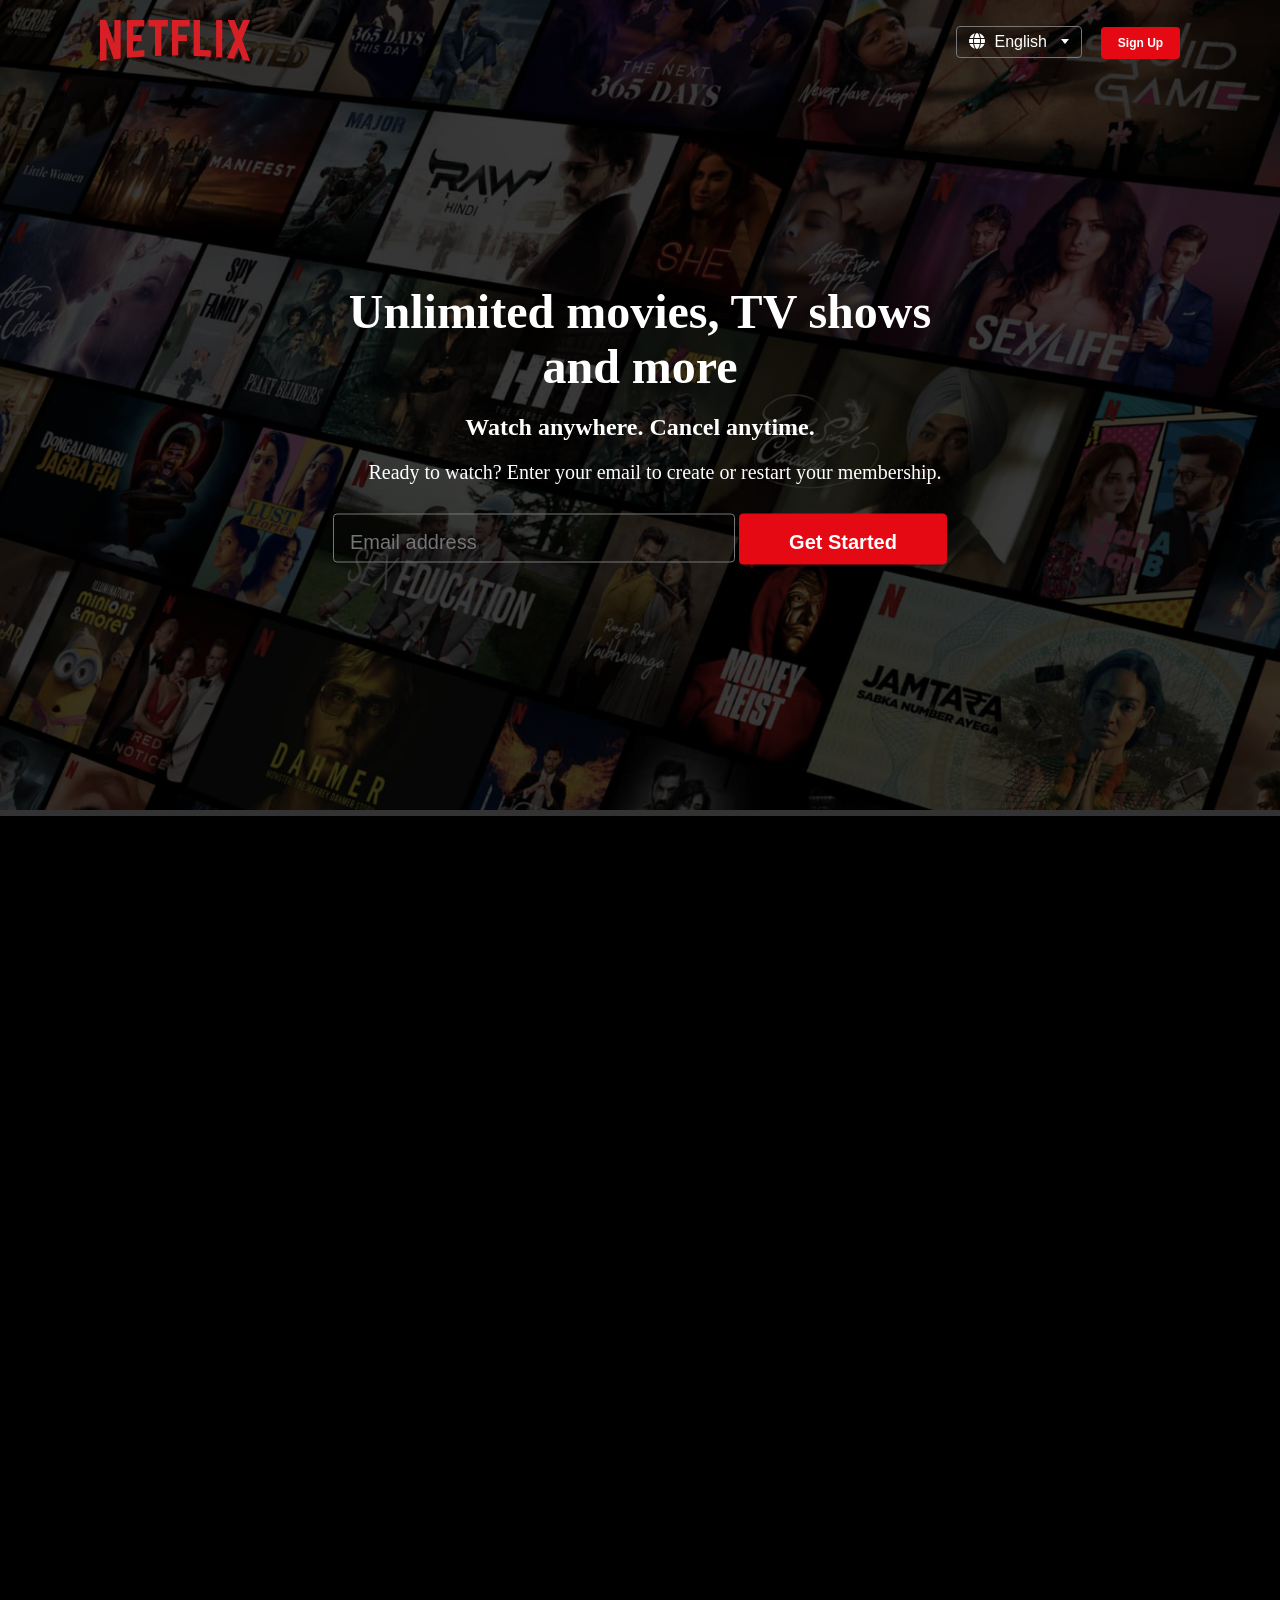
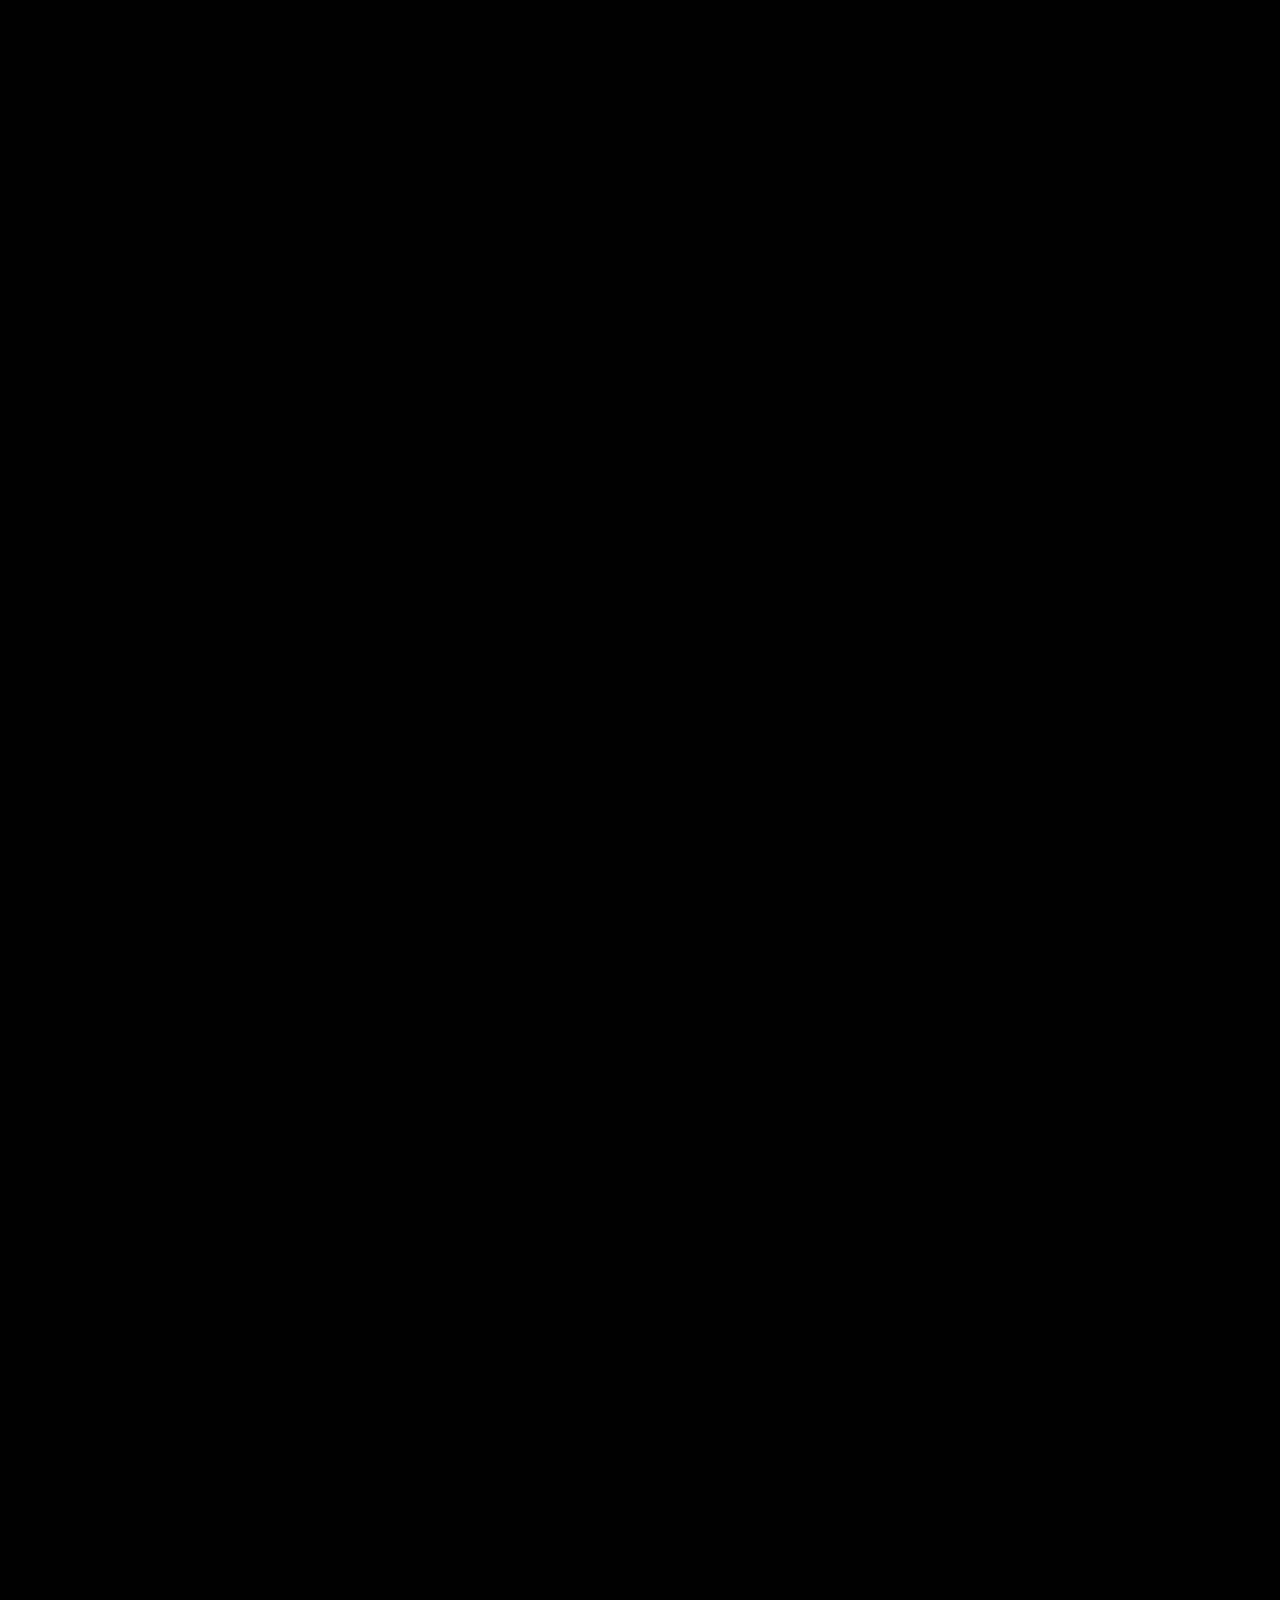
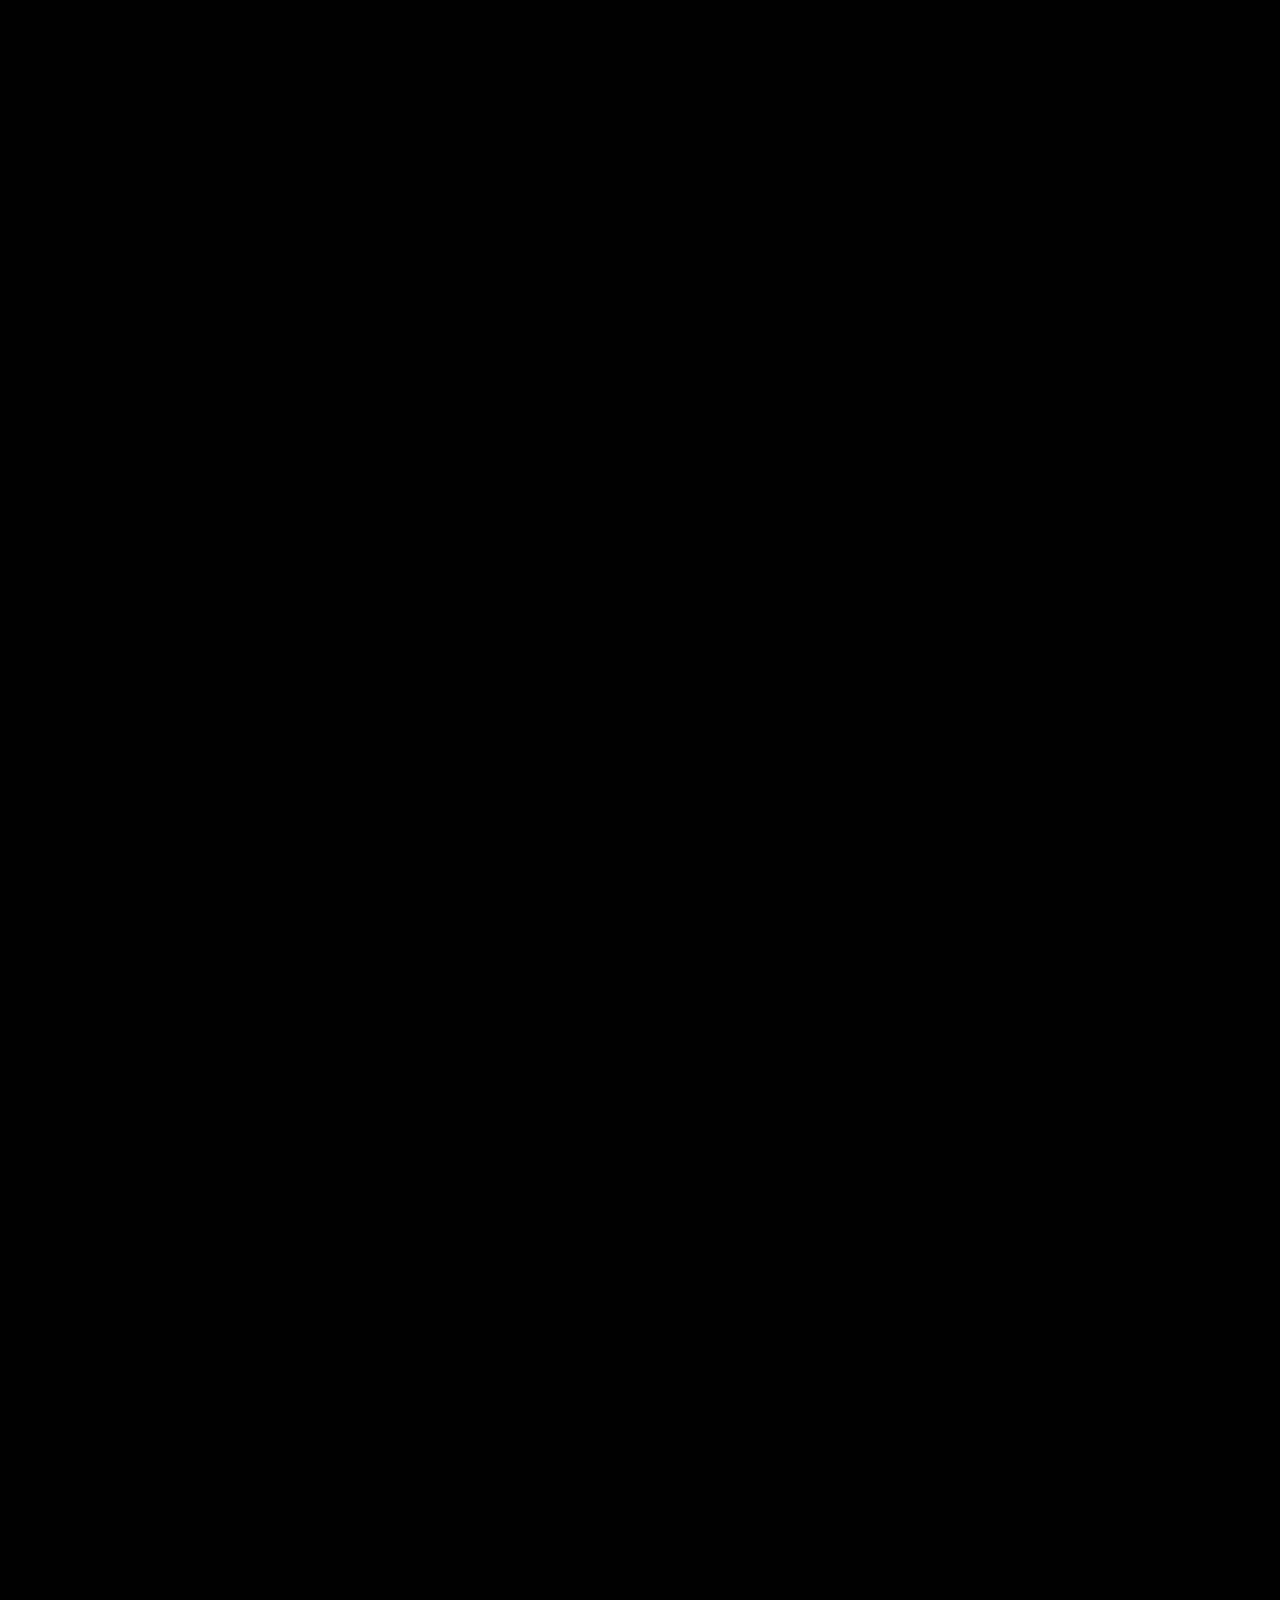
<file: index.html>
<!DOCTYPE html>
<html lang="en">
<head>
    <meta charset="UTF-8">
    <meta name="viewport" content="width=device-width, initial-scale=1.0">
    <link
    rel="stylesheet"
    href="https://cdnjs.cloudflare.com/ajax/libs/font-awesome/6.4.0/css/all.min.css"
    integrity="sha512-iecdLmaskl7CVkqkXNQ/ZH/XLlvWZOJyj7Yy7tcenmpD1ypASozpmT/E0iPtmFIB46ZmdtAc9eNBvH0H/ZpiBw=="
    crossorigin="anonymous"
    referrerpolicy="no-referrer"
  />
    <link rel="stylesheet" href="style.css">
    <title>NetFlix Clone</title>
    <meta name="google-site-verification" content="3MHIDBqJXULupxRBh7ua8fNh8sbvbD13bozhWAF-aqw" />
</head>
<body>
    <div class="header">
        <nav>
            <div class="logo "><img src="logo.png "></div>
            <div class="button">
                <button class="language-btn"><i class="fa-solid fa-globe"></i>English <img src="down-icon.png"></button>
                <button class="sign-up-btn">Sign Up</button>
            </div>
        </nav>
        <div class="header-content">
            <h1>
                Unlimited movies, TV shows and more</h1>
            <h3>Watch anywhere. Cancel anytime.</h3>
            <p>Ready to watch? Enter your email to create or restart your membership.</p>
            <div>
                <form action="submit">
                    <input class="Email-box" type="email" placeholder="Email address">
                    <button class="start-btn">Get Started</button>
                </form>
            </div>
        </div>

    </div>
    <div class="section">
        <div class="left"><h1>Enjoy on your TV</h1>
        <p>Watch on smart TVs, PlayStation, Xbox, Chromecast, Apple TV, Blu-ray players and more.</p></div>
        <div class="right">
            <img src="frame1.png" alt="">
        <video muted loop autoplay>
            <source src="video.m4v">
        </video></div>
    </div>
    <div class="section-op">
        <div class="right"><img src="feature-2.png" alt=""></div>
        <div class="left"><h1>Download your shows to watch offline</h1>
        <p>Save your favourites easily and always have something to watch.</p></div>
    </div>
    <div class="section">
        <div class="left"><h1>Watch everywhere</h1>
        <p>Stream unlimited movies and TV shows on your phone, tablet, laptop, and TV.</p></div>
        <div class="right">
            <img src="frame2.png" alt="">
            <video id="video1" muted loop autoplay>
                <source src="video1.m4v">
            </video>
        </div>
        </div>
    </div>
    <div class="section-op">
        <div class="right"><img src="feature-4.png" alt=""></div>
        <div class="left"><h1>Create profiles for kids</h1>
        <p>Send children on adventures with their favourite characters in a space made just for them—free with your membership.

        </p></div>
    </div>

    <div class="faq">
        <h2>Frequently Asked Questions</h2>
        <ul class="accordion">
            <li>
                <input type="radio" name="accordion" id="first">
                <label for="first">What is Netflix</label>
                <div class="content">
                    <p>Netflix is a streaming service that offers a wide variety of award-winning TV shows, movies, anime, documentaries and more – on thousands of internet-connected devices.</p>

                    <p> You can watch as much as you want, whenever you want, without a single ad – all for one low monthly price. There's always something new to discover, and new TV shows and movies are added every week!</p>
                </div>
            </li>
            <li>
                <input type="radio" name="accordion" id="second">
                <label for="second">How much does Netflix cost?</label>
                <div class="content">
                    <p>Watch Netflix on your smartphone, tablet, Smart TV, laptop, or streaming device, all for one fixed monthly fee. Plans range from ₹ 149 to ₹ 649 a month. No extra costs, no contracts.</p>
                </div>
            </li>
            <li>
                <input type="radio" name="accordion" id="third">
                <label for="third">Where can i watch?</label>
                <div class="content">
                    <p>Watch anywhere, anytime. Sign in with your Netflix account to watch instantly on the web at netflix.com from your personal computer or on any internet-connected device that offers the Netflix app, including smart TVs, smartphones, tablets, streaming media players and game consoles.</p>

                    <p>You can also download your favourite shows with the iOS, Android, or Windows 10 app. Use downloads to watch while you're on the go and without an internet connection. Take Netflix with you anywhere.</p>
                </div>
            </li>
            <li>
                <input type="radio" name="accordion" id="forth">
                <label for="forth">How do i cancel?</label>
                <div class="content">
                    <p>Netflix is flexible. There are no annoying contracts and no commitments. You can easily cancel your account online in two clicks. There are no cancellation fees – start or stop your account anytime.</p>
                </div>
            </li>
            <li>
                <input type="radio" name="accordion" id="fifth">
                <label for="fifth">What can i watch on Netflix?</label>
                <div class="content">
                    <p>Netflix has an extensive library of feature films, documentaries, TV shows, anime, award-winning Netflix originals, and more. Watch as much as you want, anytime you want.</p>

                    <p> You can watch as much as you want, whenever you want, without a single ad – all for one low monthly price. There's always something new to discover, and new TV shows and movies are added every week!</p>
                </div>
            </li>
            <li>
                <input type="radio" name="accordion" id="sixth">
                <label for="sixth">Is Netflix good for kids?</label>
                <div class="content">
                    <p>The Netflix Kids experience is included in your membership to give parents control while kids enjoy family-friendly TV shows and films in their own space.</p>

                    <p>Kids profiles come with PIN-protected parental controls that let you restrict the maturity rating of content kids can watch and block specific titles you don’t want kids to see.</p>
                </div>
            </li>
        </ul>
        <small>Ready to watch? Enter your email to create or restart your membership.</small>
        <form action="submit">
            <input class="Email-box" type="email" placeholder="Email address">
            <button class="start-btn">Get Started</button>
        </form>
    </div>

    <div class="footer">
        <h2>Questions? Call 000-800-919-1694</h2>
        <div class="row">
            <div class="col">
                <a href="#">FAQ</a>
                <a href="#">Media Centre</a>
                <a href="#">Ways to Watch</a>
                <a href="#">Cookie Preferences</a>
                <a href="#">Speed Test</a>
            </div>
            <div class="col">
                <a href="#">Help Centre</a>
                <a href="#">Investor Relations</a>
                <a href="#">Terms of Use</a>
                <a href="#">Corporate Information</a>
                <a href="#">Legal Notices</a>
            </div>
            <div class="col">
                <a href="#">Account</a>
                <a href="#">Job</a>
                <a href="#">Privacy</a>
                <a href="#">Contact Us</a>
                <a href="#">Only on Netflix</a>
            </div>
        </div>
        <button class="language-btn"><i class="fa-solid fa-globe"></i>English <img src="down-icon.png"></button>
        <p>Netflix India</p>
    </div>
</body>
</html>
</file>
<file: style.css>
*{
    margin: 0;
    padding: 0;

}
body{
    background: #000000;
    color: white;
}
.header{
    background: linear-gradient(rgba(0,0,0,0.7),rgba(0,0,0,0.7)), url('header-image.png');
    background-position: center;
    background-size: cover;
    width: 100%;
    height: 70vh;
    position: relative;
    

}
nav{
    padding: 20px;
    display: flex;
    justify-content: space-between;
    align-items: center;
    padding-left: 400px;
    padding-right: 400px;
    
}

.logo img{
    width: 150px;
    
}
.sign-up-btn{
    background-color: #e50914;
    color:white;
    width: 79px;
    height: 32px;
    font-size: 12px;
    font-weight: 600;
    padding: 4px 16px;
    border: none;
    border-radius: 4px;
    cursor: pointer;

}
.language-btn{
    background: transparent;
    color: white;
    border: 1px solid #777;
    border-radius: 4px;
    width: 126px;
    height: 32px;
    font-size: 16px;
    margin-right: 15px;

}
.language-btn i{
    margin-right: 10px;
}
.language-btn img{
    width: 8px;
    margin-left: 10px;
    margin-bottom: 3px;
}
.header-content{
    position: absolute;
    top: 40%;
    left: 50%;
    transform: translate(-50%,-50%);
    text-align: center;
    margin-top: 100px;
    

}
.header-content h1{
    font-size: 48px;
    font-weight: 800;
    margin-bottom: 20px;
}
.header-content h3{
    font-size: 24px;
    margin-bottom: 20px;
}
.header-content p{
    font-size: 20px;
}
.Email-box{
    padding: 16px 16px 8px;
    width: 23rem;
    font-size: 20px;
    background: transparent;
    border: 1px solid #777;
    border-radius: 4px;
    margin-top: 20px;
}
.start-btn{
    padding: 16px 12px 10px;
    width: 13rem;
    font-size: 20px;
    background: #e50914;
    color: white;
    border: 1px solid #e50914;
    border-radius: 4px;
    font-weight: 600;
    cursor: pointer;
    margin-top: 20px;
}


/* --------Section--------- */
.section{
    display: flex;
    justify-content: center;
    align-items: center;
   height: 60vh;
   border-top: 6px solid #333;
   width: 100%;
}

.left{
    margin-left: 300px;
}

h1{
    font-size: 48px;
    font-weight: 800;
    margin-bottom: 20px;
}
p{
    font-size:32px;
    flex-wrap: wrap;
}
.right{
    position: relative;
    margin-right: 300px;
}
video{
    position: absolute;
    left :80px;
    top:20%;
    z-index: -1;
}
#video1{
    left: 110px;
    top: 5%;
    width: 60%;
    height: 60%;
}

img{
    width: 600px;
}

.section-op{
    display: flex;
    justify-content: center;
    align-items: center;
   height: 60vh;
   border-top: 6px solid #333;
   width: 100%;
}
.section-op .left{
    margin-right: 300px;
    margin-left: 0px;
}
.section-op .right{
    margin-left: 300px;
    margin-right: 0px;
} 

/* -----faq-------- */
.faq{
    padding: 10px 12px;
    text-align: center;
    font-size: 18px;
    border-top: 6px solid #333;
}
.faq h2{
    font-size: 40px;
    font-weight: 800;
}
.accordion{
    margin: 60px auto;
    width: 100%;
    max-width: 750px;
}
.accordion li{
    list-style: none;
    width: 100%;
    padding: 5px;

}
.accordion li label{
    display: flex;
    align-items: center;
    padding: 20px;
    font-size: 18px;
    font-weight: 500;
    background: #303030;
    margin-bottom: 2px;
    cursor: pointer;
    position: relative;
}
label::after{
    content: '+';
    font-size: 34px;
    position: absolute;
    right: 20px;
    transform: transform 0.5s;
}
input[type='radio']{
    display: none;
}
.accordion .content{
    background: #303030;
    text-align: left;
    padding: 0 20px;
    max-height: 0;
    overflow: hidden;
    transition: max-height 0.5s, padding 0.5s;
}
.accordion input[type='radio']:checked +label +.content{
    max-height: 600px;
    padding: 30px 20px;
}
.accordion input[type='radio']:checked +label::after{
    transform: rotate(135deg);
}

.faq small{
    font-size:16px;
    
}

/* ----footer----- */
.footer{
    padding: 50px 15% 10px;
    border-top: 6px solid #333;
    color: #777;
    margin-top: 50px;
}
.footer h2{
    font-size: 18px;
    font-weight: 400;
    margin-bottom: 30px;
}
.footer .row{
    display: flex;
}
.footer .col{
    display: flex;
    flex-direction: column;;
    margin-right: 300px;
}
.footer .row a{
    color: #777;
    margin-bottom: 20px;
}
.footer button{
    margin-top: 20px;
}
.footer p{
    font-size: 13px;
    color: #777;
    margin-top: 20px;
}



@media (max-width: 1400px){
   html,body{
    height: 100%;
    width: 100%;
    margin: 0%;
    padding: 0%;
     /* background-size: cover; */
        overflow-x: hidden;
   }
    .section{
        display: flex;
        justify-content: center;
        align-items: center;
        flex-direction: column;
      
    }
    .section-op{
        display: flex;
        justify-content: center;
        align-items: center;
        flex-direction: column-reverse;
      
    }
    .left{
        margin-left: 0px;
        display: flex;
        justify-content: center;
        align-items: center;
        flex-direction: column;
    }
    .section-op .left{
        margin-right: 0px;
        display: flex;
        justify-content: center;
        align-items: center;
        flex-direction: column;
    }
    
    .right{
        margin-right: 0px;
        display: flex;
        justify-content: center;
        align-items: center;
        flex-direction: column;
    }
    .section-op .right{
        margin-left: 0px;
        display: flex;
        justify-content: center;
        align-items: center;
        flex-direction: column;
    }
    img{
        width: 30vw;
    }
    video{
        width: 24vw;
        left: 60px;
    }
    #video1{
        left: 80px;
    }
    p{
        margin-left: 30px;
            font-size: 24px;
            flex-wrap: wrap;
            margin-bottom: 10px;
    }
}
@media (min-width:700px) and (max-width: 1350px) {
    .header{
        height: 90vh;
    }
    .section{
       height: 90vh;
    }
    .section-op{
       height: 90vh;
    }
    nav{
        padding: 20px;
        display: flex;
        justify-content: space-between;
        align-items: center;
        padding-left: 100px;
        padding-right: 100px;
        
    }
    .footer .row{
        display: flex;
        flex-wrap: wrap;
    }
    .footer .col{
        display: flex;
        flex-direction: column;
        margin-right: 40px;
        flex-wrap: wrap;
    }
    img{
        width: 40vw;
    }
    video{
        width: 29vw;
        left: 6vw;
    }
    #video1{
        left: 8vw;
    }
}


@media (max-width: 700px){
    nav{
        padding: 20px;
        display: flex;
        justify-content: space-between;
        align-items: center;
        padding-left: 15px;
        padding-right: 15px;
        
    }
    h1{
        font-size: 28px;
        font-weight: 800;
        margin-bottom: 20px;
    }
    p{
        margin-left: 10px;
            font-size: 14px;
            flex-wrap: wrap;
            margin-bottom: 10px;
    }

    .logo img{
        width: 100px;
        
    }
    .sign-up-btn{
        width: 59px;
        height: 22px;
        font-size: 9px;
        font-weight: 600;
        padding: 4px 10px;
    }
    .language-btn{
        background: transparent;
        color: white;
        border: 1px solid #777;
        border-radius: 4px;
        width: 90px;
        height: 32px;
        font-size: 12px;
        margin-right: 15px;
    
    }
    .language-btn i{
        margin-right: 5px;
        margin-left: 5px;
    }
    .language-btn img{
        width: 8px;
        margin-left: 5px;
        margin-right: 5px;
        margin-bottom: 3px;
    }
   
    .header-content h1{
        font-size: 38px;
        font-weight: 800;
        margin-bottom: 20px;
    }
    .header-content h3{
        font-size: 19px;
        margin-bottom: 20px;
    }
    .header-content p{
        font-size: 15px;
    }

    .faq h2{
        font-size: 35px;
        font-weight: 800;
    }
    .Email-box{
        width: 20rem;
    }
    .start-btn{
        padding: 13px 12px 8px;
        width: 10rem;
    }
    img{
        width: 60vw;
    }
    video{
        width: 45vw;
        left: 10vw;
    }
    #video1{
        left: 10vw;
    }


    /* footer */
    .footer{
        padding: 50px 10% 10px;
        border-top: 6px solid #333;
        color: #777;
        margin-top: 50px;
    }
    .footer h2{
        font-size: 18px;
        font-weight: 400;
        margin-bottom: 30px;
    }
    .footer .row{
        display: flex;
        flex-wrap: wrap;
    }
    .footer .col{
        display: flex;
        flex-direction: column;
        margin-right: 10px;
        flex-wrap: wrap;
    }
    
}
</file>
